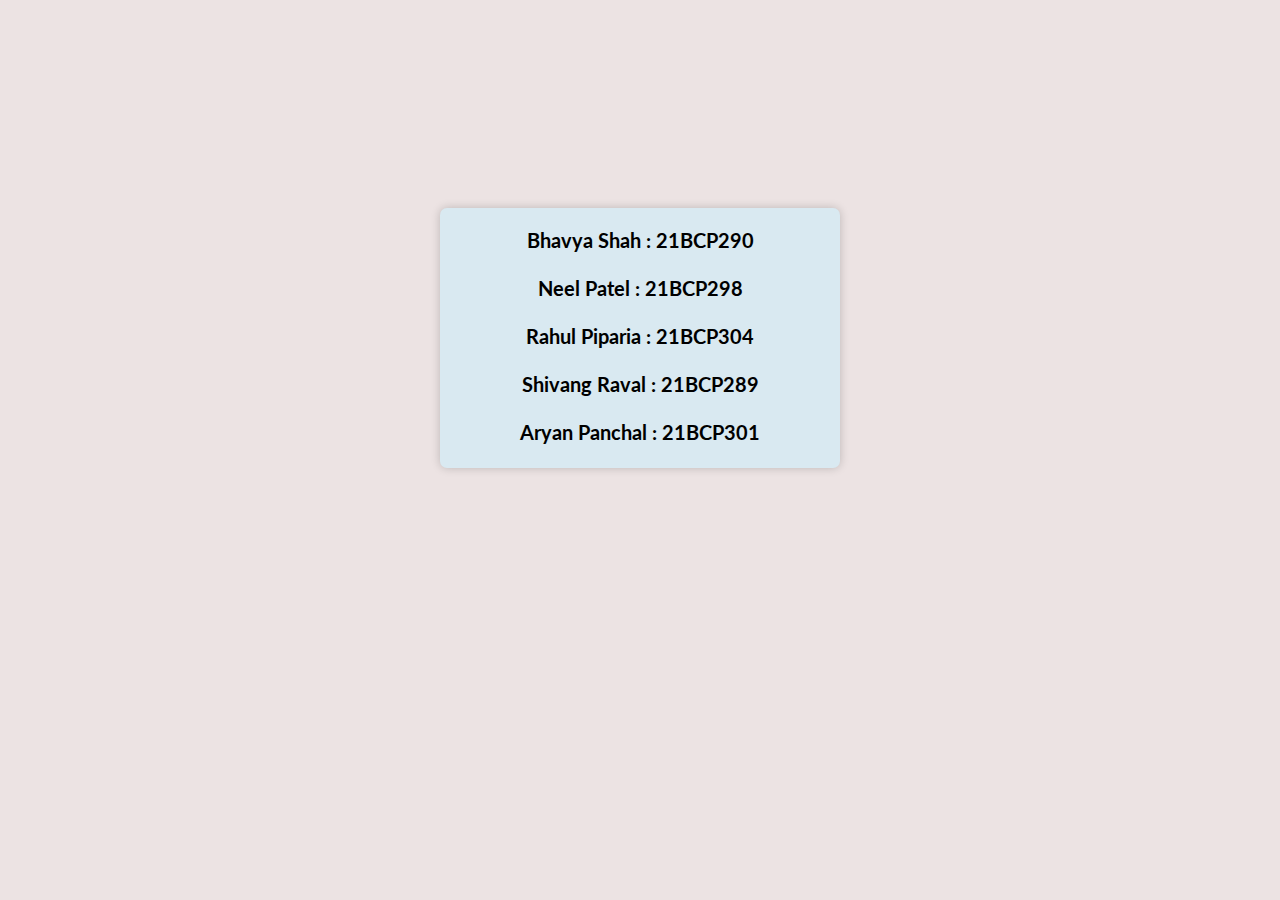
<file: Project/about.html>
<!DOCTYPE html>
<html lang="en">
<head>
    <meta charset="UTF-8">
    <title>About us</title>
    <style>
      @import url('https://fonts.googleapis.com/css2?family=Lato:wght@300;400&display=swap');
      body{
          background-color: #ece3e3;
          font-family: 'Lato', sans-serif;
      }
      .about-container{
          display: flex;
          flex-direction: column;
          align-items: center;
          padding-top: 200px;
      }
      .about{
          display: flex;
          flex-direction: column;
          justify-content: center;
          width: 400px;
          align-items: center;
          box-shadow: 0px 0px 10px rgba(0, 0, 0, 0.2);
          border-radius: 7px;
          padding-top: 20px;
          background-color: rgb(217, 233, 241);
          font-weight: bolder;
          font-size: 20px;
      }

    </style>
</head>
<body>
  <div class="about-container">
      <div class="about">
         <div id="bhavya">Bhavya Shah : 21BCP290</div><br>
         <div id="neel">Neel Patel : 21BCP298</div><br>
         <div id="rahul">Rahul Piparia : 21BCP304</div><br>
         <div id="shivang">Shivang Raval : 21BCP289</div><br>
         <div id="aryan">Aryan Panchal : 21BCP301</div><br>
      </div>
  </div>

</body>
</html>
</file>
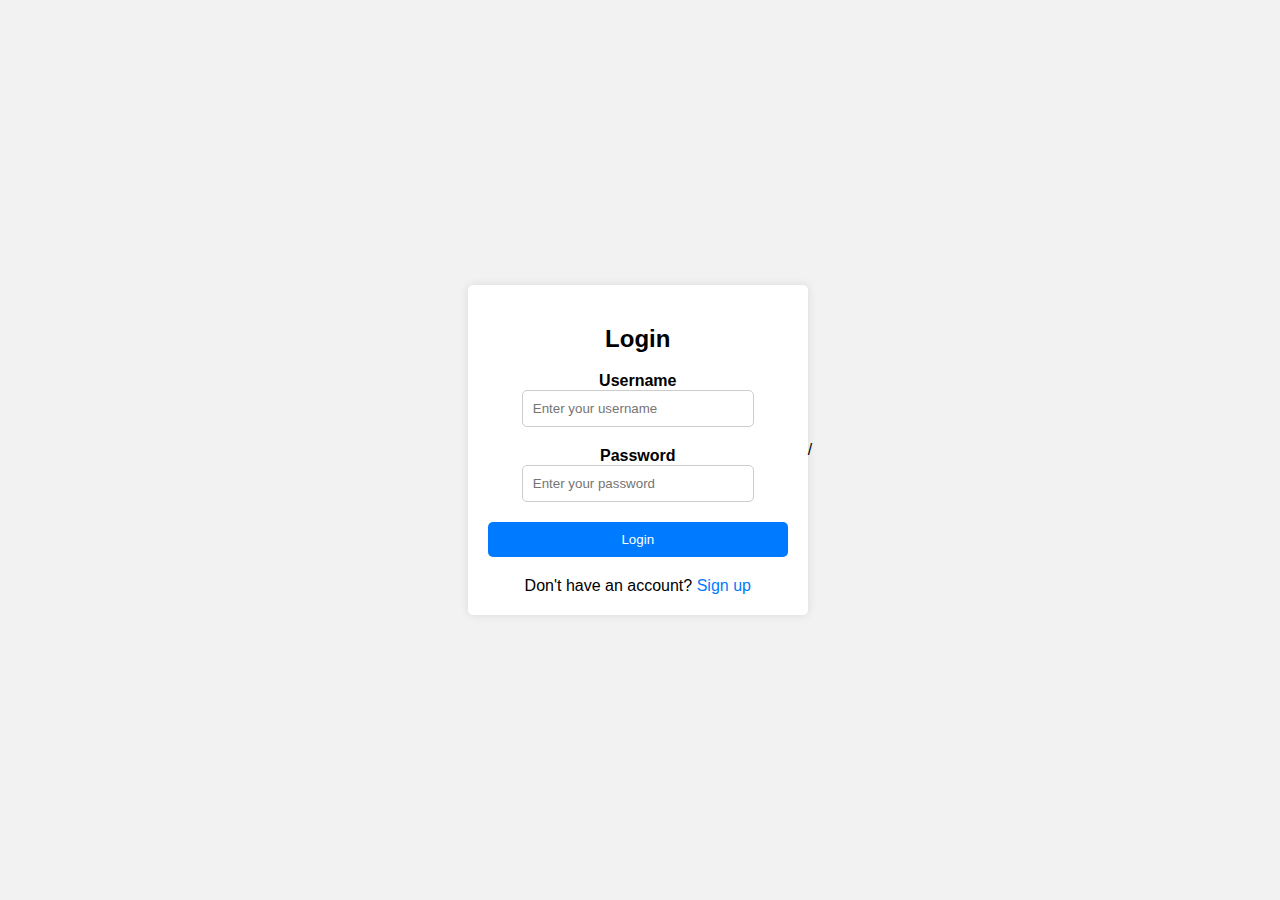
<file: Project/signup.html>
<!DOCTYPE html>
<html lang="en">
<head>
    <meta charset="UTF-8">
    <meta name="viewport" content="width=device-width, initial-scale=1.0">
    <title>Login Page</title>
    <style>
        body {
            font-family: Arial, sans-serif;
            background-color: #f2f2f2;
            display: flex;
            justify-content: center;
            align-items: center;
            height: 100vh;
            margin: 0;
        }

        .container {
            background-color: #fff;
            box-shadow: 0px 0px 10px rgba(0, 0, 0, 0.1);
            border-radius: 5px;
            padding: 20px;
            width: 300px;
        }

        .form-group {
            margin-bottom: 20px;
        }

        .form-group label {
            display: block;
            font-weight: bold;
        }

        .form-group input {
            width: 70%;
            padding: 10px;
            border: 1px solid #ccc;
            border-radius: 5px;
        }

        .form-group button {
            width: 100%;
            padding: 10px;
            background-color: #007bff;
            color: #fff;
            border: none;
            border-radius: 5px;
            cursor: pointer;
        }

        .form-group button:hover {
            background-color: #0056b3;
        }

        .signup-container {
            text-align: center;
        }

        .toggle-button {
            cursor: pointer;
            color: #007bff;
        }
    </style>
</head>
<body>
<div class="container">
    <div id="login-container">
        <center><h2>Login</h2></center>
        <div class="form-group">
            <center><label for="username">Username</label></center>
            <center><input type="text" id="username" placeholder="Enter your username"></center>
        </div>
        <div class="form-group">
            <center><label for="password">Password</label></center>
            <center><input type="password" id="password" placeholder="Enter your password"></center>
        </div>
        <div class="form-group">
            <button id="login-button">Login</button>
        </div>
        <div class="signup-container">
            <span>Don't have an account? <span id="toggle-signup" class="toggle-button">Sign up</span></span>
        </div>
    </div>

    <div id="signup-container" style="display: none;">
        <center><h2>Sign up</h2></center>
        <div class="form-group">
            <center><label for="name">Name</label></center>
            <center><input type="text" id="name" placeholder="Enter your name"></center>
        </div>
        <div class="form-group">
            <center><label for="new-username">Username</label></center>
            <center><input type="text" id="new-username" placeholder="Choose a username"></center>
        </div>
        <div class="form-group">
            <center><label for="new-password">Password</label></center>
            <center><input type="password" id="new-password" placeholder="Choose a password"></center>
        </div>
        <div class="form-group">
            <button id="signup-button">Sign up</button>
        </div>
        <div class="signup-container">
            <span>Already have an account? <span id="toggle-login" class="toggle-button">Login</span></span>
        </div>
    </div>
</div>

<script>
    const loginContainer = document.getElementById("login-container");
    const signupContainer = document.getElementById("signup-container");
    const toggleLoginButton = document.getElementById("toggle-login");
    const toggleSignupButton = document.getElementById("toggle-signup");

    toggleLoginButton.addEventListener("click", () => {
        loginContainer.style.display = "block";
        signupContainer.style.display = "none";
    });

    toggleSignupButton.addEventListener("click", () => {
        loginContainer.style.display = "none";
        signupContainer.style.display = "block";
    });

    let users = [];

    // Function to save user data to local storage
    function saveUsersToLocalStorage() {
        localStorage.setItem('users', JSON.stringify(users));
    }

    // Function to load user data from local storage
    function loadUsersFromLocalStorage() {
        const storedUsers = localStorage.getItem('users');
        if (storedUsers) {
            users = JSON.parse(storedUsers);
        }
    }

    loadUsersFromLocalStorage();

    // Sign-up button click event
    const signupButton = document.getElementById("signup-button");
    signupButton.addEventListener("click", () => {
        const name = document.getElementById("name").value;
        const newUsername = document.getElementById("new-username").value;
        const newPassword = document.getElementById("new-password").value;

        // Check if the username is already taken
        if (users.some(user => user.username === newUsername)) {
            alert("Username is already taken. Please choose a different one.");
            return;
        }

        // Add the user to the array
        users.push({ name, username: newUsername, password: newPassword });
        saveUsersToLocalStorage();

        // Display a success message or redirect to the login page
        alert("Sign-up successful! You can now log in.");
    });

    // Login button click event
    const loginButton = document.getElementById("login-button");
    loginButton.addEventListener("click", () => {
        const username = document.getElementById("username").value;
        const password = document.getElementById("password").value;

        // Check if the username and password match
        const user = users.find(u => u.username === username && u.password === password);

        if (user) {
            alert("Login successful! Welcome, " + user.name);
        } else {
            alert("Invalid username or password. Please try again.");
        }
    });


</script>
</body>
</html>
/
</file>
